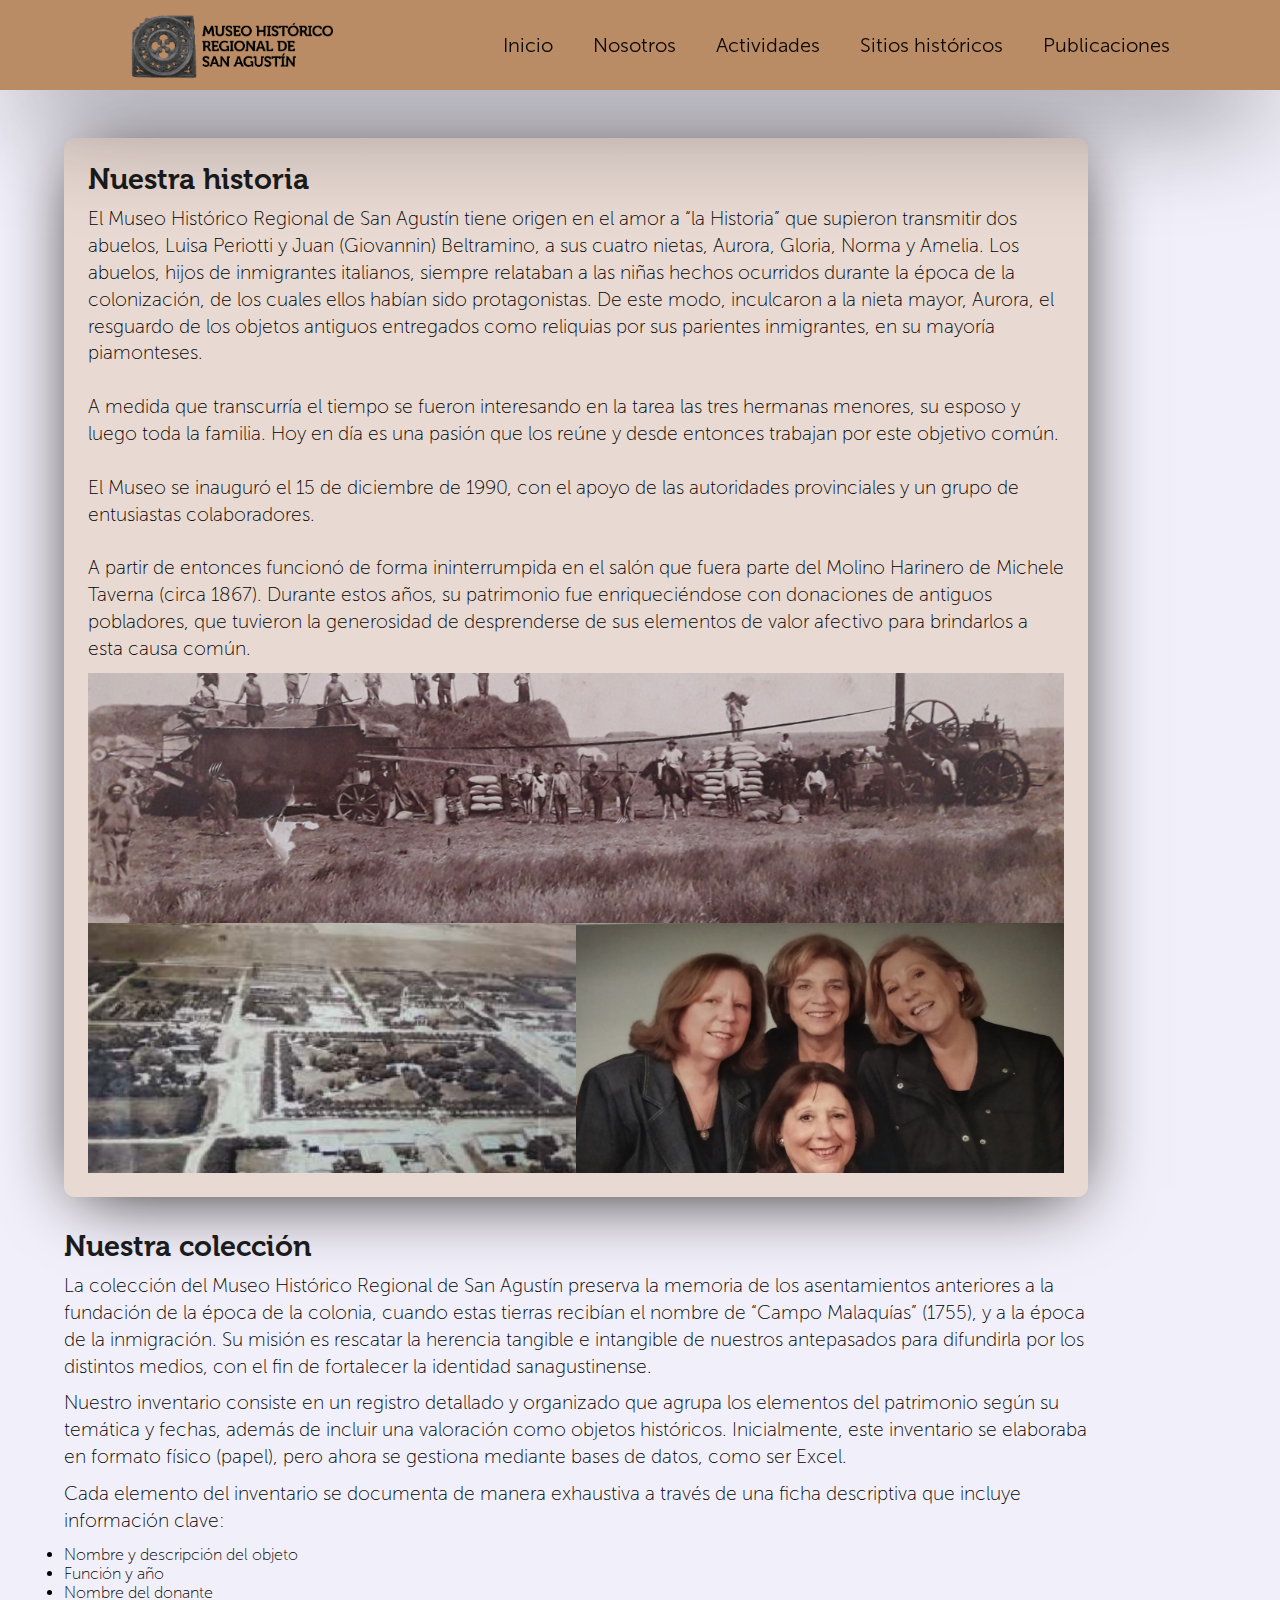
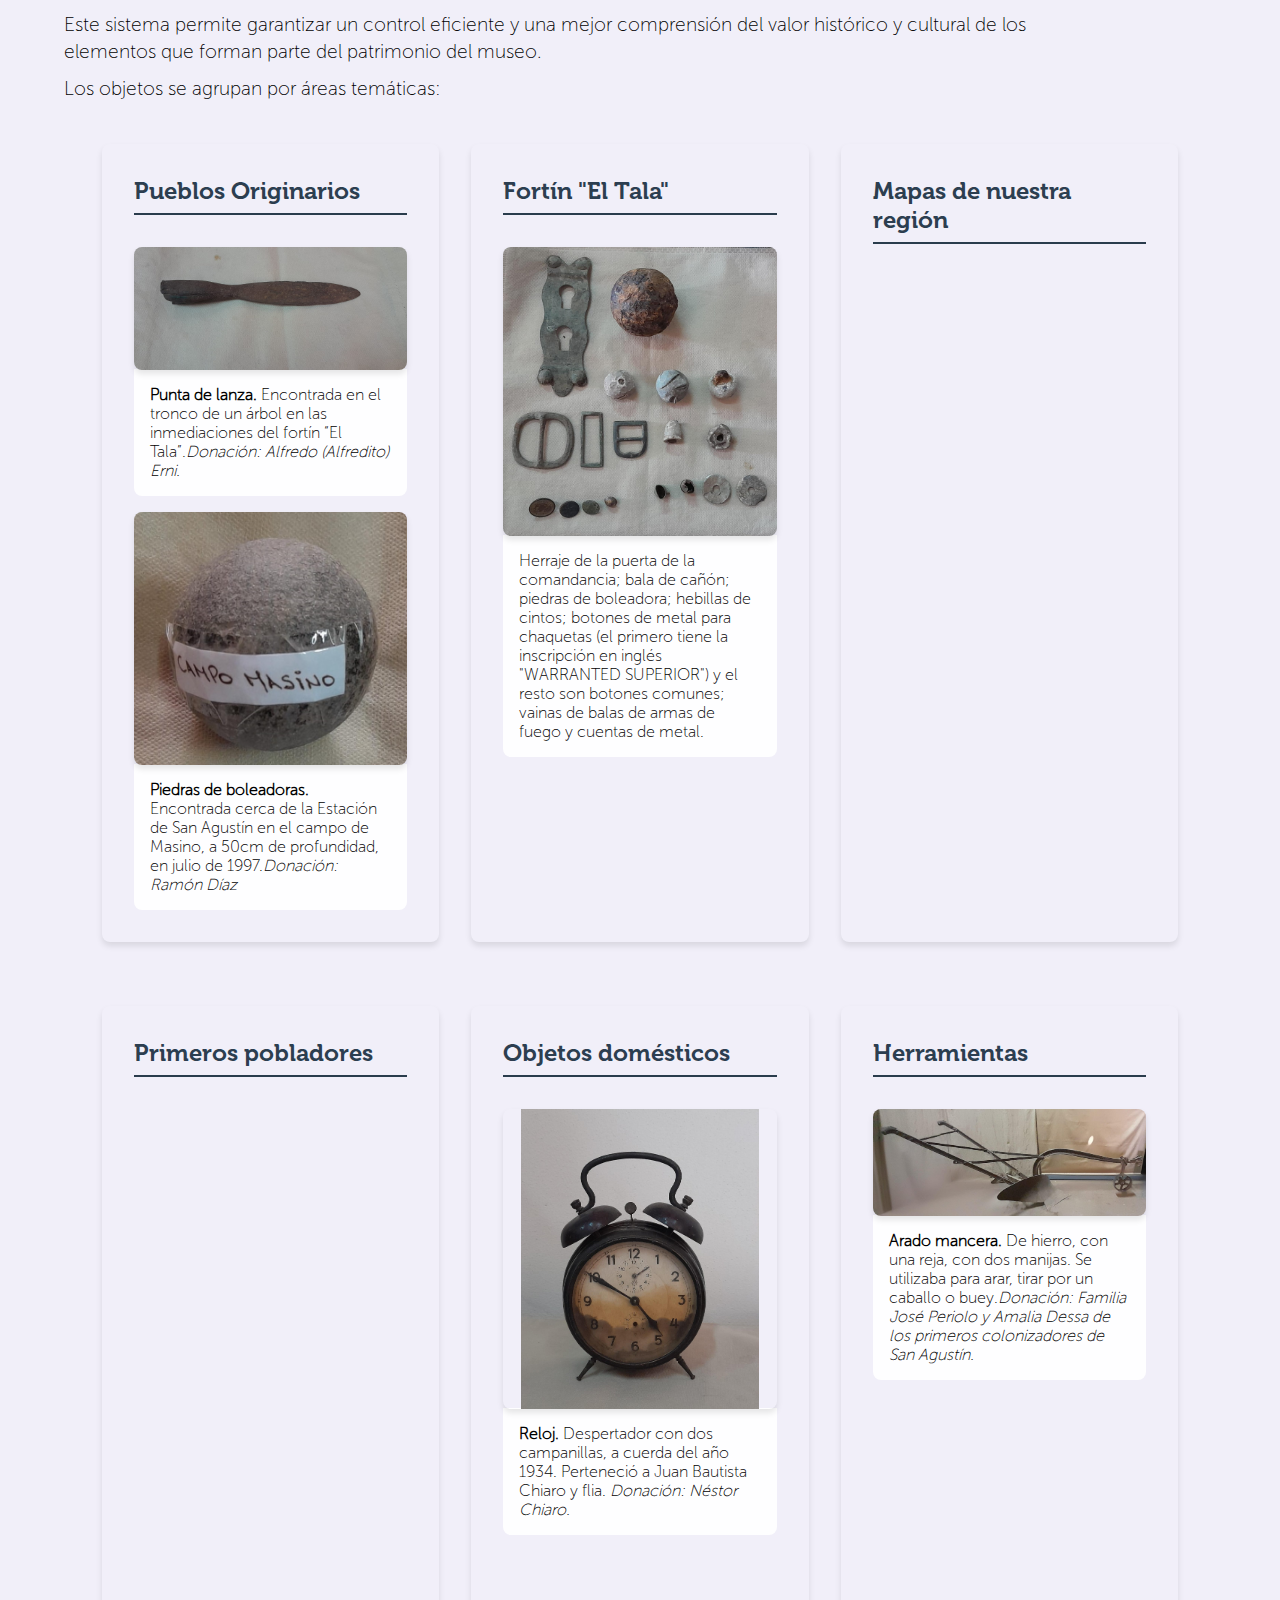
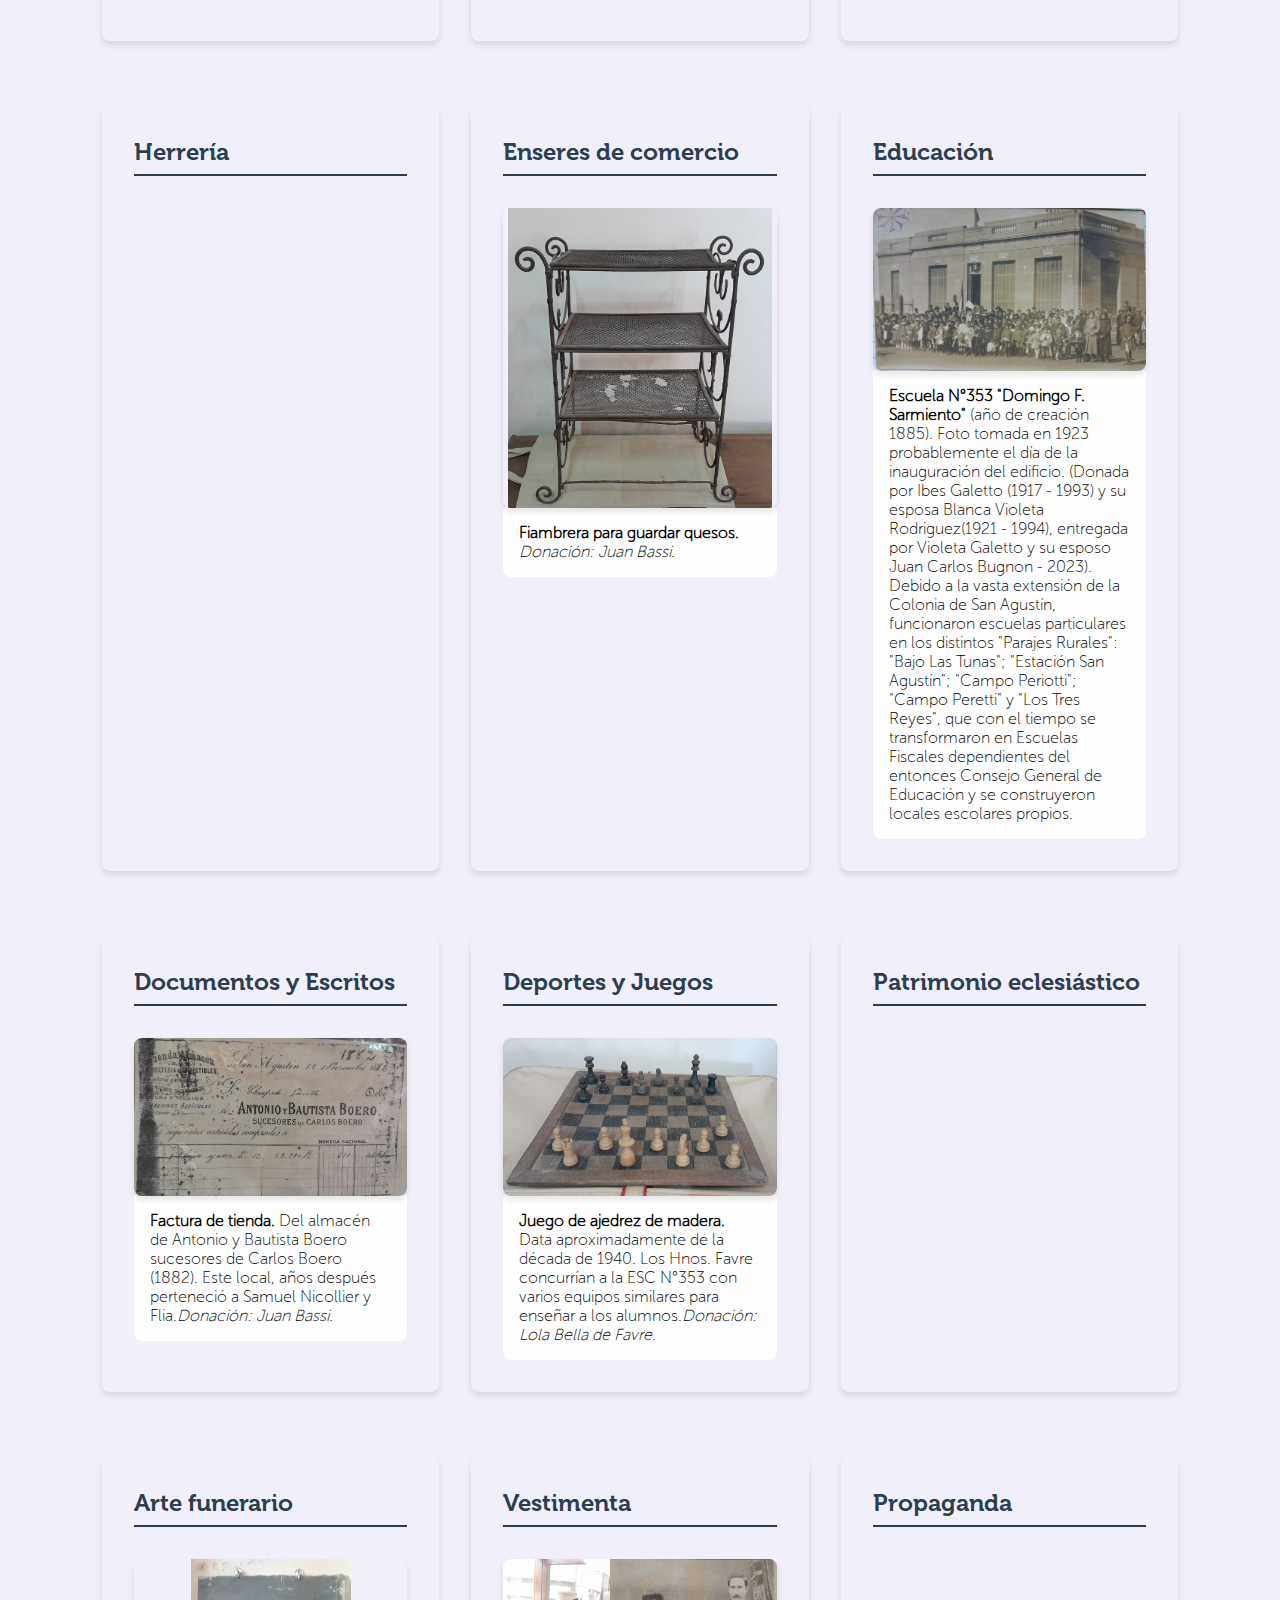
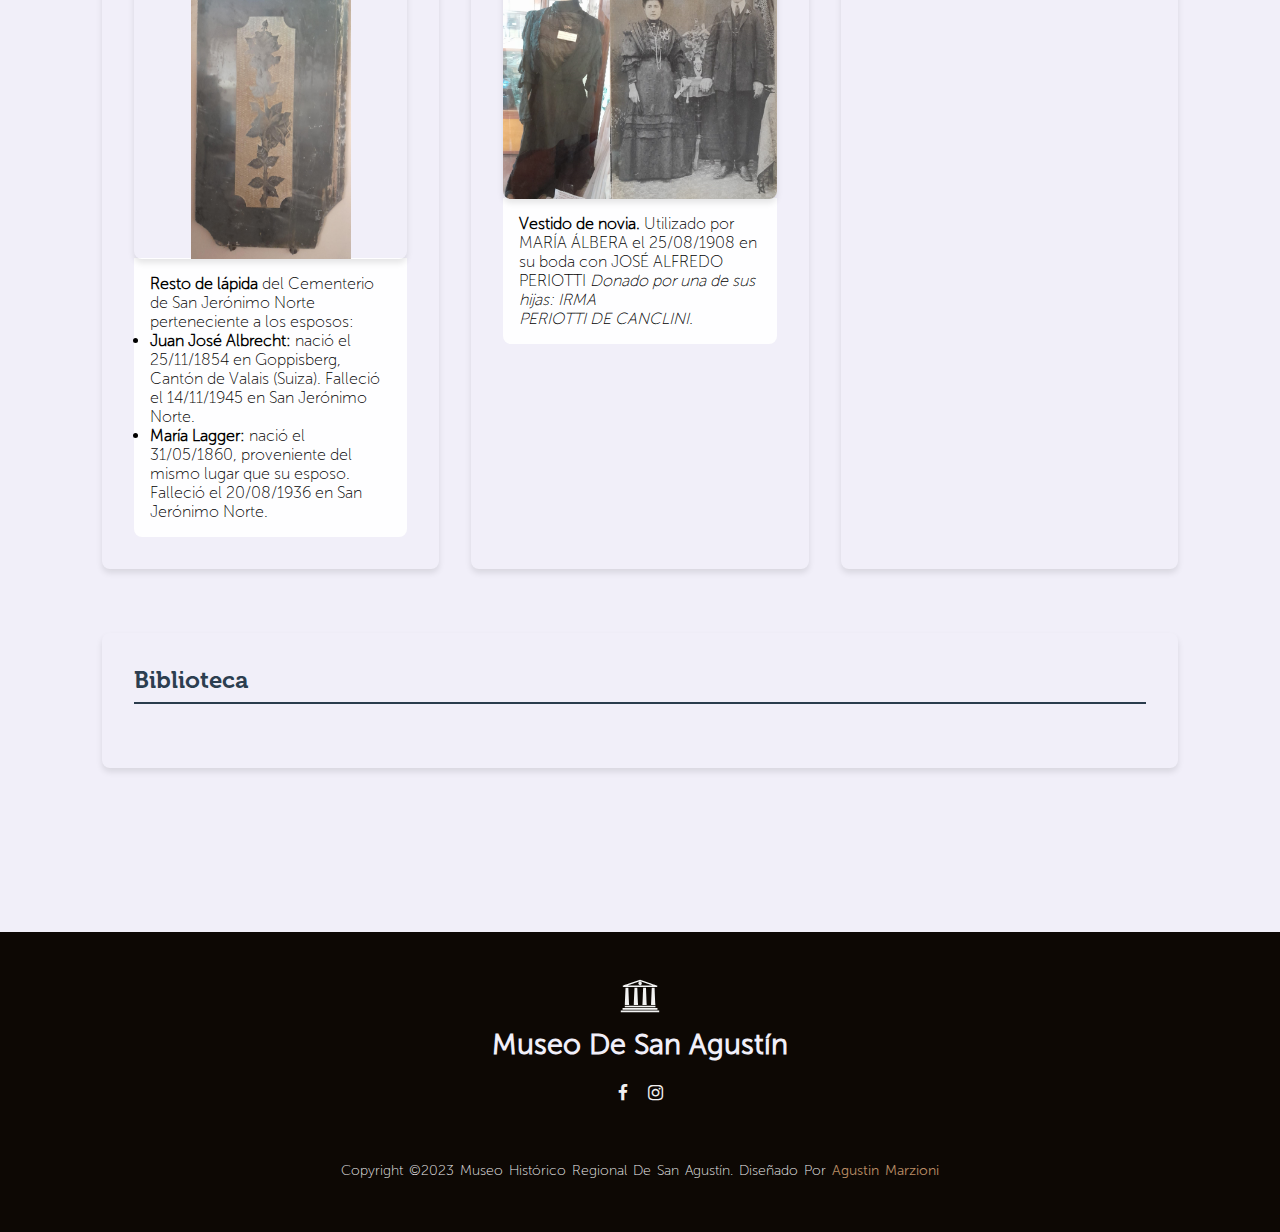
<file: About/index.html>
<!DOCTYPE html>
<html>

<head>
	<title>Nosotros</title>
	<link rel="stylesheet" type="text/css" href="../general.css">
	<link rel="stylesheet" type="text/css" href="estilo.css">
	<link rel="stylesheet" href="https://stackpath.bootstrapcdn.com/font-awesome/4.7.0/css/font-awesome.min.css">
</head>

<body>
	<header>
		<a class="logo"><img class="logo-img" src="../images/LOGO (1).png" alt="LOGO"></a>

		<input id="menu-bar" type="checkbox">
		<label for="menu-bar">Menu</label>

		<nav class="navbar">
			<ul class="menu">
				<li><a href="../index.html">Inicio</a></li>
				<li><a href="index.html">Nosotros</a></li>
				<li><a href="../Actividades/index.html">Actividades</a></li>
				<li><a href="../SitiosHistoricos/index.html">Sitios históricos</a></li>
				<li><a href="../Proyectos/index.html">Publicaciones</a></li>
			</ul>
		</nav>
	</header>

	<section id="about">
		<div class="about-container__historia about-container">

			<h2>Nuestra historia </h2>
			<p>El Museo Histórico Regional de San Agustín tiene origen en el amor a “la Historia” que supieron
				transmitir dos abuelos, Luisa Periotti y Juan (Giovannin) Beltramino, a sus cuatro nietas, Aurora,
				Gloria, Norma y Amelia. Los abuelos, hijos de inmigrantes italianos, siempre relataban a las niñas
				hechos ocurridos durante la época de la colonización, de los cuales ellos habían sido protagonistas. De
				este modo, inculcaron a la nieta mayor, Aurora, el resguardo de los objetos antiguos entregados como
				reliquias por sus parientes inmigrantes, en su mayoría piamonteses.
				<br /><br />
				A medida que transcurría el tiempo se fueron interesando en la tarea las tres hermanas menores, su
				esposo y luego toda la familia. Hoy en día es una pasión que los reúne y desde entonces trabajan por
				este objetivo común.
				<br /> <br />
				El Museo se inauguró el 15 de diciembre de 1990, con el apoyo de las autoridades provinciales y un grupo
				de entusiastas colaboradores.
				<br /><br />
				A partir de entonces funcionó de forma ininterrumpida en el salón que fuera parte del Molino Harinero de
				Michele Taverna (circa 1867). Durante estos años, su patrimonio fue enriqueciéndose con donaciones de
				antiguos pobladores, que tuvieron la generosidad de desprenderse de sus elementos de valor afectivo para
				brindarlos a esta causa común.
			</p>

			<div class="grid-container grid-container1">
				<img src="../images/historia2.jpeg" alt="">
				<img src="../images/historia1.jpeg" alt="">
				<img src="../images/historia3.jpeg" alt="">

			</div>
		</div>



		<div class="about-container__colección about-container">

			<h2>Nuestra colección</h2>
			<p>
				La colección del Museo Histórico Regional de San Agustín preserva la memoria de los asentamientos
				anteriores a la fundación de la época de la colonia, cuando
				estas tierras recibían el nombre de “Campo Malaquías” (1755), y a la época de la inmigración. Su misión
				es rescatar la herencia tangible e intangible de nuestros antepasados para difundirla por los distintos
				medios, con el fin de fortalecer la identidad sanagustinense.
			</p>

			<p>
				Nuestro inventario consiste en un registro detallado y organizado
				que agrupa los elementos del patrimonio según su temática y fechas, además de incluir una valoración
				como objetos históricos. Inicialmente, este inventario se elaboraba en formato físico (papel), pero
				ahora se gestiona mediante bases de datos, como ser Excel.
			</p>
			<p>
				Cada elemento del inventario se documenta de manera exhaustiva a través de una ficha descriptiva que
				incluye información clave:
			</p>
			<ul>
				<li>Nombre y descripción del objeto</li>
				<li>Función y año</li>
				<li>Nombre del donante</li>
			</ul>
			<p>
				Este sistema permite garantizar un control eficiente y una mejor comprensión del valor histórico y
				cultural de los elementos que forman parte del patrimonio del museo.
			</p>
			<p>
				Los objetos se agrupan por áreas temáticas:
			</p>


		</div>

		<div class="themes-grid">
			<!-- Cada área temática como sección independiente -->
			<div class="theme-section">
				<h3>Pueblos Originarios</h3>
				<div class="grid-container2">
					<figure>
						<img src="../images/Inventario/originarios1.jpeg" alt="Fortín El Tala">
						<figcaption><strong>Punta de lanza.</strong> Encontrada en el tronco de un árbol en las
							inmediaciones del fortín “El Tala”.<em>Donación: Alfredo (Alfredito) Erni.</em></figcaption>

					</figure>
					<figure>
						<img src="../images/Inventario/originarios2.jpeg" alt="Fortín El Tala">
						<figcaption><strong>Piedras de boleadoras.</strong> Encontrada cerca de la Estación de San
							Agustín en el campo de Masino, a 50cm de profundidad, en julio de 1997.<em>Donación: Ramón
								Díaz</em></figcaption>

					</figure>
				</div>
			</div>

			<div class="theme-section">
				<h3>Fortín "El Tala"</h3>
				<div class="grid-container2">
					<figure>
						<img src="../images/Inventario/tala1.jpeg" alt="Fortín El Tala">
						<figcaption>Herraje de la puerta de la comandancia; bala de cañón; piedras de boleadora;
							hebillas
							de cintos; botones de metal para chaquetas (el primero tiene la inscripción en inglés
							"WARRANTED SUPERIOR") y el resto son botones comunes; vainas de balas de armas de fuego y
							cuentas de metal.</figcaption>

					</figure>
				</div>
			</div>

			<div class="theme-section">
				<h3>Mapas de nuestra región</h3>
				<div class="grid-container2">
					<!-- Imágenes y epígrafes -->
				</div>
			</div>


			<div class="theme-section">
				<h3>Primeros pobladores</h3>
				<div class="grid-container2">

				</div>
			</div>

			<!-- Repetir misma estructura para cada área temática -->
			<div class="theme-section">
				<h3>Objetos domésticos</h3>
				<div class="grid-container grid-container2">
					<figure>
						<img src="../images/Inventario/domesticos1.jpeg" alt="Fortín El Tala">
						<figcaption><strong>Reloj.</strong> Despertador con dos campanillas, a cuerda del año 1934.
							Perteneció a Juan Bautista Chiaro y flia. <em>Donación: Néstor Chiaro.</em></figcaption>

					</figure>
				</div>
			</div>
			<div class="theme-section">
				<h3>Herramientas</h3>
				<div class="grid-container2">
					<figure>
						<img src="../images/Inventario/herramientas1.jpg" alt="Fortín El Tala">
						<figcaption><strong>Arado mancera.</strong> De hierro, con una reja, con dos manijas. Se
							utilizaba
							para arar, tirar por un caballo o buey.<em>Donación: Familia José Periolo y Amalia Dessa de
								los primeros colonizadores de San Agustín.</em></figcaption>

					</figure>
				</div>
			</div>
			<div class="theme-section">
				<h3>Herrería</h3>
				<div class="grid-container2">
					<!-- Imágenes y epígrafes -->
				</div>
			</div>
			<div class="theme-section">
				<h3>Enseres de comercio</h3>
				<div class="grid-container2">
					<figure>
						<img src="../images/Inventario/comercio1.jpeg" alt="Fortín El Tala">
						<figcaption><strong>Fiambrera para guardar quesos.</strong> <em>Donación: Juan Bassi.</em>
						</figcaption>

					</figure>
				</div>
			</div>



			<div class="theme-section">
				<h3>Educación</h3>
				<div class="grid-container2">
					<figure>
						<img src="../images/Inventario/educacion1.jpeg" alt="Fortín El Tala">
						<figcaption><strong>Escuela N°353 "Domingo F. Sarmiento"</strong> (año de creación 1885). Foto
							tomada en 1923 probablemente el día de la inauguración del edificio. (Donada por Ibes
							Galetto (1917 - 1993) y su esposa Blanca Violeta Rodriguez(1921 - 1994), entregada por
							Violeta Galetto y su esposo Juan Carlos Bugnon - 2023).
							Debido a la vasta extensión de la Colonia de San Agustín, funcionaron escuelas particulares
							en los distintos "Parajes Rurales": "Bajo Las Tunas"; "Estación San Agustín"; "Campo
							Periotti"; "Campo Peretti" y "Los Tres Reyes", que con el tiempo se transformaron en
							Escuelas Fiscales dependientes del entonces Consejo General de Educación y se construyeron
							locales escolares propios.</figcaption>

					</figure>
				</div>
			</div>



			<div class="theme-section">
				<h3>Documentos y Escritos</h3>
				<div class="grid-container2">
					<figure>
						<img src="../images/Inventario/archivo1.jpeg" alt="Fortín El Tala">
						<figcaption><strong>Factura de tienda.</strong> Del almacén de Antonio y Bautista Boero
							sucesores de Carlos Boero (1882). Este local, años después perteneció a Samuel Nicollier y
							Flia.<em>Donación: Juan Bassi.</em></figcaption>

					</figure>
				</div>
			</div>

			<div class="theme-section">
				<h3>Deportes y Juegos</h3>
				<div class="grid-container2">
					<figure>
						<img src="../images/Inventario/juegos1.jpg" alt="Fortín El Tala">
						<figcaption><strong>Juego de ajedrez de madera.</strong> Data aproximadamente de la década de
							1940. Los Hnos. Favre concurrían a la ESC N°353 con varios equipos similares para enseñar a
							los alumnos.<em>Donación: Lola Bella de Favre.</em></figcaption>
					</figure>
				</div>
			</div>

			<div class="theme-section">
				<h3>Patrimonio eclesiástico</h3>
				<div class="grid-container2">
					<!-- Imágenes y epígrafes -->
				</div>
			</div>
			<div class="theme-section">
				<h3>Arte funerario</h3>
				<div class="grid-container2">
					<figure>
						<img src="../images/Inventario/funebre1.jpeg" alt="Fortín El Tala">
						<figcaption><strong>Resto de lápida</strong> del Cementerio de San Jerónimo Norte perteneciente
							a los esposos:
							<ul>
								<li><strong>Juan José Albrecht:</strong> nació el 25/11/1854 en Goppisberg, Cantón de
									Valais
									(Suiza). Falleció el 14/11/1945 en San Jerónimo Norte.</li>
								<li><strong>María Lagger:</strong> nació el 31/05/1860, proveniente del mismo lugar que
									su
									esposo. Falleció el 20/08/1936 en San Jerónimo Norte.</li>
							</ul>
						</figcaption>


					</figure>
				</div>
			</div>
			<div class="theme-section">
				<h3>Vestimenta</h3>
				<div class="grid-container2">
					<figure>
						<img src="../images/Inventario/vestimenta1.jpg" alt="Arte indígena">
						<figcaption><strong>Vestido de novia.</strong> Utilizado por MARÍA ÁLBERA el 25/08/1908 en su
							boda con JOSÉ ALFREDO PERIOTTI <em>Donado por una de sus hijas: IRMA
								PERIOTTI DE CANCLINI.</em></figcaption>
					</figure>
					<!-- Agregar más figures según necesidad -->
				</div>
			</div>


			<div class="theme-section">
				<h3>Propaganda</h3>
				<div class="grid-container2">
					<!-- Imágenes y epígrafes -->
				</div>
			</div>

			<div class="theme-section">
				<h3>Biblioteca</h3>
				<div class="grid-container2">
					<!-- Imágenes y epígrafes -->
				</div>
			</div>
		</div>

	</section>

	<footer>
		<div class="footer-content">
			<svg version="1.1" viewBox="0 0 20 20" xmlns="http://www.w3.org/2000/svg" class="icon">
				<path
					d="m2 16.442v-0.36246h16v0.72492h-16zm0.72492-1.0615v-0.33657h14.55v0.67314h-14.55zm0.93204-0.98382v-0.28479h12.79v0.56958h-12.79zm0.03759-0.97087c0.023994-0.46743 0.27309-6.6401 0.27309-6.767 0-0.10162 0.028603-0.10674 0.59547-0.10674 0.5072 0 0.59547 0.012039 0.59547 0.081491 0 0.21054 0.25875 6.2154 0.28598 6.637l0.03095 0.47896h-1.7976zm3.729-0.02589c0.033795-0.73944 0.2722-6.6469 0.2722-6.7447 0-0.097033 0.035315-0.10315 0.59547-0.10315 0.53682 0 0.59547 0.00912 0.59547 0.092338 0 0.22021 0.25759 6.1929 0.28577 6.6261l0.03116 0.47896h-1.796zm3.608-0.12945c0.01736-0.26343 0.07789-1.6906 0.1345-3.1715 0.05661-1.4809 0.11656-2.8848 0.13324-3.1197l0.03032-0.42718h1.1816v0.26936c0 0.20709 0.17873 4.5739 0.27137 6.6304l0.01341 0.29783-1.7961-1.81e-4 0.03158-0.47896zm3.5855 0.12945c0.02039-0.3424 0.27603-6.61 0.27603-6.7677 0-0.0677 0.0925-0.080153 0.59547-0.080153 0.58059 0 0.59547 0.00292 0.59547 0.11493 0 0.20847 0.2535 6.1143 0.28345 6.6035l0.02932 0.47896h-1.8006zm-11.756-7.249c-0.014666-0.049933-0.041457-0.17442-0.059528-0.27663l-0.032847-0.18584 0.53494-0.18892c0.29422-0.1039 1.9267-0.66487 3.6277-1.2466l3.0927-1.0577 3.6128 1.2453c1.987 0.6849 3.6175 1.2487 3.6232 1.253 0.0057 0.00426-0.01909 0.12343-0.05516 0.26484l-0.06559 0.25711-7.1258 0.013134c-6.7537 0.01244-7.1271 0.00839-7.1524-0.077672zm12.263-0.52342c-0.027058-0.024346-1.1855-0.44313-2.5743-0.93063l-2.5251-0.88636-2.5234 0.88368c-1.3879 0.48602-2.5456 0.9048-2.5726 0.93063-0.029442 0.028104 2.0173 0.046954 5.0977 0.046954 2.8531 0 5.125-0.019725 5.0977-0.044266zm-5.4965-0.26431c-0.44928-0.27394-0.43054-1.0293 0.03146-1.2682 0.51002-0.26374 1.0921 0.079995 1.0917 0.64474-3.63e-4 0.57192-0.63234 0.92273-1.1232 0.62346z"
					stroke-width=".090871" />
			</svg>
			<h3> Museo de San Agustín </h3>

			<ul class="redes">
				<li><a href="#"><i class="fa fa-facebook"></i></a></li>
				<li><a href="#"> <i class="fa fa-instagram"></i> </a></li>
			</ul>
		</div>
		<div class="footer-bottom">
			<p>copyright &copy;2023 Museo Histórico Regional de San Agustín. diseñado por <span>Agustin Marzioni</span>
			</p>
		</div>
	</footer>
</body>

</html>
</file>
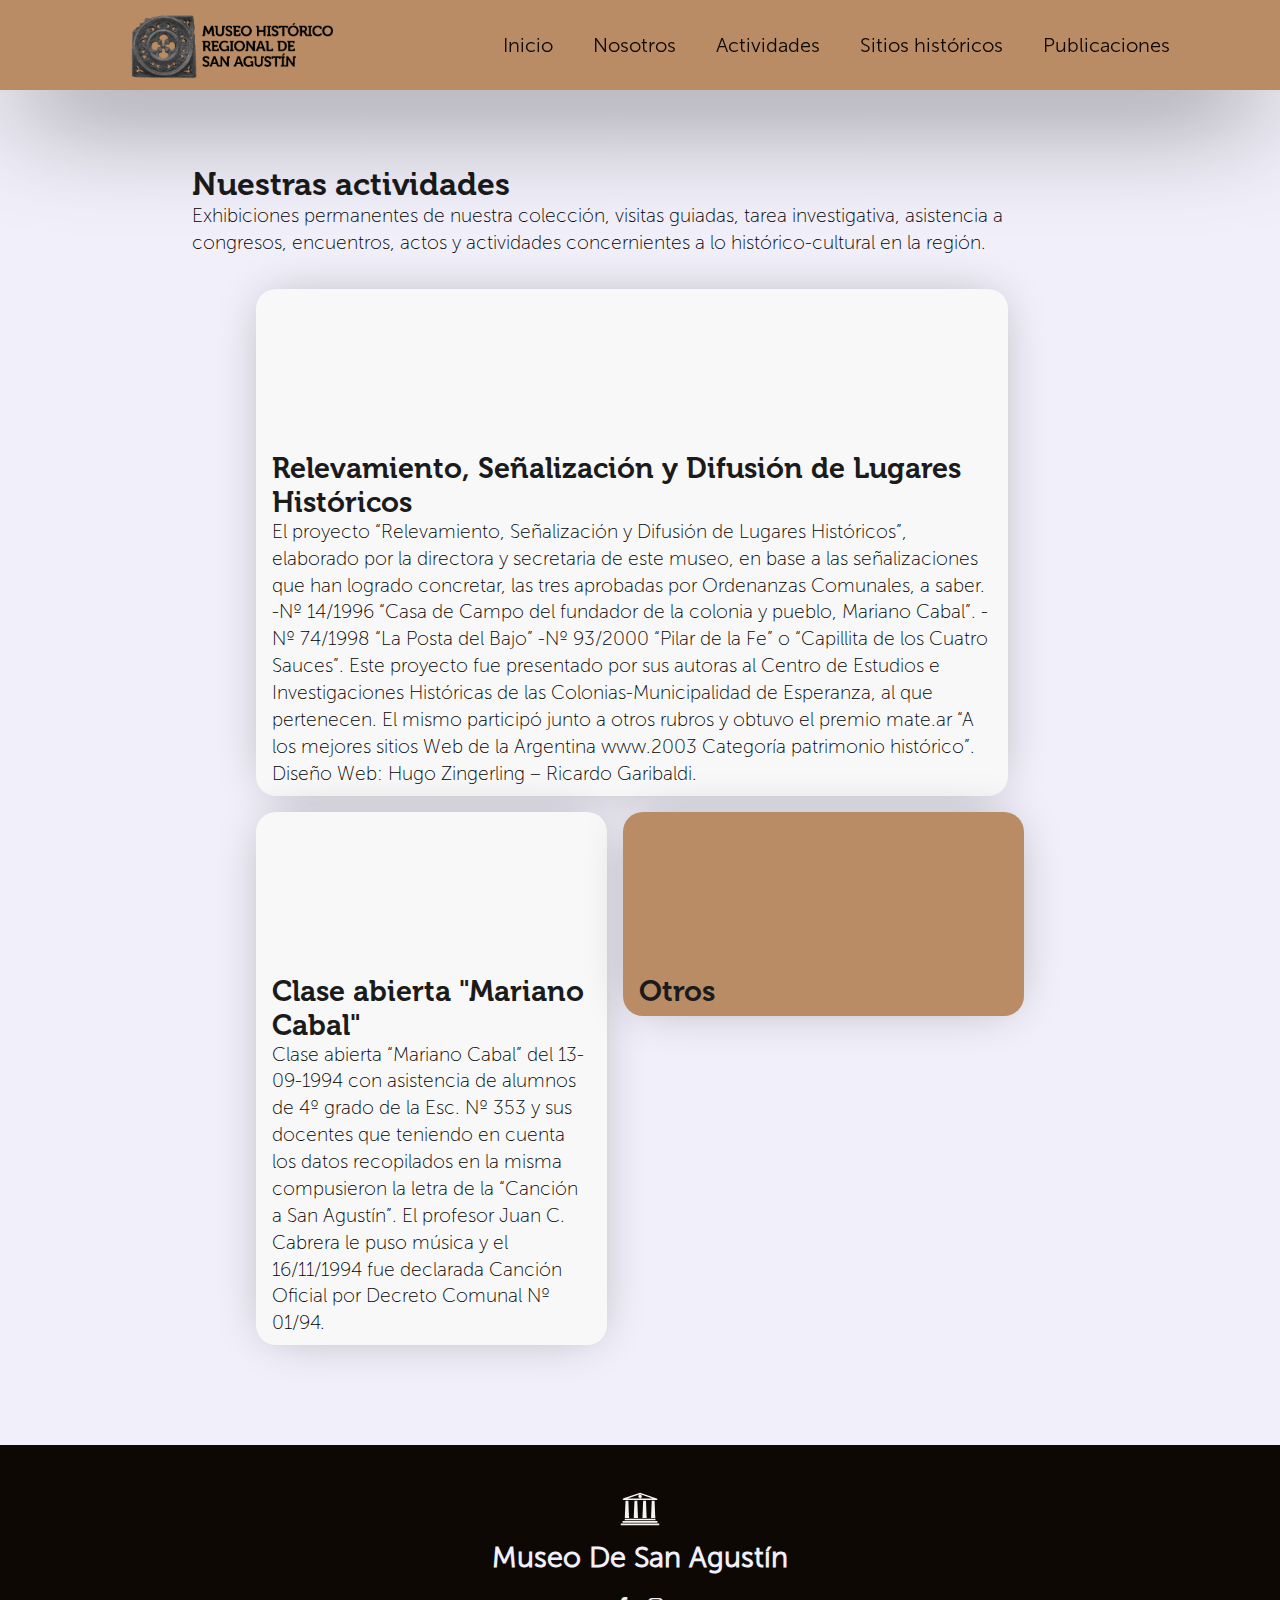
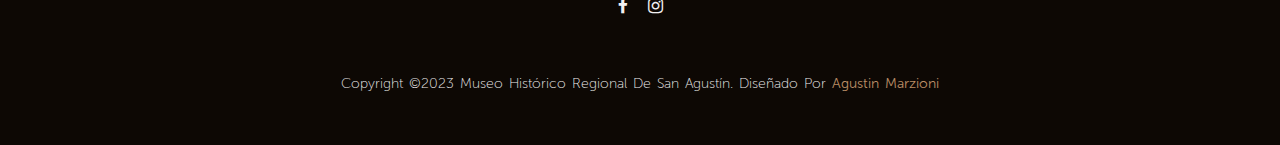
<file: Actividades/index.html>
<!DOCTYPE html>
<html>

<head>
	<title>Actividades</title>
	<link rel="stylesheet" type="text/css" href="../general.css">
	<link rel="stylesheet" type="text/css" href="estilo.css">
	<link rel="stylesheet" href="https://stackpath.bootstrapcdn.com/font-awesome/4.7.0/css/font-awesome.min.css">

</head>

<body>
	<header>
		<a class="logo"><img class="logo-img" src="../images/LOGO (1).png" alt="LOGO"></a>

		<input id="menu-bar" type="checkbox">
		<label for="menu-bar">Menu</label>

		<nav class="navbar">
			<ul class="menu">
				<li><a href="../index.html">Inicio</a></li>
				<li><a href="../About/index.html">Nosotros</a></li>
				<li><a href="index.html">Actividades</a></li>
				<li><a href="../SitiosHistoricos/index.html">Sitios históricos</a></li>

				<li><a href="../Proyectos/index.html">Publicaciones</a></li>
			</ul>
		</nav>
	</header>

	<section>
		<div class="presentación-acts">
			<h1>Nuestras actividades</h1>
			<p>Exhibiciones permanentes de nuestra colección, visitas guiadas, tarea investigativa, asistencia a
				congresos, encuentros, actos y actividades concernientes a lo histórico-cultural en la región.</p>
		</div>

		<div class="acts-container">
			<div class="act">
				<svg></svg>
				<h2>Relevamiento, Señalización y Difusión de Lugares Históricos</h2>
				<p>El proyecto “Relevamiento, Señalización y Difusión de Lugares Históricos”, elaborado por la directora
					y secretaria de este museo, en base a las señalizaciones que han logrado concretar, las tres
					aprobadas por Ordenanzas Comunales, a saber. -Nº 14/1996 “Casa de Campo del fundador de la colonia y
					pueblo, Mariano Cabal”. -Nº 74/1998 “La Posta del Bajo” -Nº 93/2000 “Pilar de la Fe” o “Capillita de
					los Cuatro Sauces”. Este proyecto fue presentado por sus autoras al Centro de Estudios e
					Investigaciones Históricas de las Colonias-Municipalidad de Esperanza, al que pertenecen. El mismo
					participó junto a otros rubros y obtuvo el premio mate.ar “A los mejores sitios Web de la Argentina
					www.2003 Categoría patrimonio histórico”. Diseño Web: Hugo Zingerling – Ricardo Garibaldi.</p>
			</div>
			<div class="act">
				<svg></svg>
				<h2>Clase abierta "Mariano Cabal"</h2>
				<p> Clase abierta “Mariano Cabal” del 13-09-1994 con asistencia de alumnos de 4º grado de la Esc. Nº 353
					y sus docentes que teniendo en cuenta los datos recopilados en la misma compusieron la letra de la
					“Canción a San Agustín”. El profesor Juan C. Cabrera le puso música y el 16/11/1994 fue declarada
					Canción Oficial por Decreto Comunal Nº 01/94.</p>
			</div>
			<div class="act">
				<svg></svg>
				<h2>Otros</h2>
			</div>
		</div>
	</section>


	<footer>
		<div class="footer-content">
			<svg version="1.1" viewBox="0 0 20 20" xmlns="http://www.w3.org/2000/svg" class="icon">
				<path
					d="m2 16.442v-0.36246h16v0.72492h-16zm0.72492-1.0615v-0.33657h14.55v0.67314h-14.55zm0.93204-0.98382v-0.28479h12.79v0.56958h-12.79zm0.03759-0.97087c0.023994-0.46743 0.27309-6.6401 0.27309-6.767 0-0.10162 0.028603-0.10674 0.59547-0.10674 0.5072 0 0.59547 0.012039 0.59547 0.081491 0 0.21054 0.25875 6.2154 0.28598 6.637l0.03095 0.47896h-1.7976zm3.729-0.02589c0.033795-0.73944 0.2722-6.6469 0.2722-6.7447 0-0.097033 0.035315-0.10315 0.59547-0.10315 0.53682 0 0.59547 0.00912 0.59547 0.092338 0 0.22021 0.25759 6.1929 0.28577 6.6261l0.03116 0.47896h-1.796zm3.608-0.12945c0.01736-0.26343 0.07789-1.6906 0.1345-3.1715 0.05661-1.4809 0.11656-2.8848 0.13324-3.1197l0.03032-0.42718h1.1816v0.26936c0 0.20709 0.17873 4.5739 0.27137 6.6304l0.01341 0.29783-1.7961-1.81e-4 0.03158-0.47896zm3.5855 0.12945c0.02039-0.3424 0.27603-6.61 0.27603-6.7677 0-0.0677 0.0925-0.080153 0.59547-0.080153 0.58059 0 0.59547 0.00292 0.59547 0.11493 0 0.20847 0.2535 6.1143 0.28345 6.6035l0.02932 0.47896h-1.8006zm-11.756-7.249c-0.014666-0.049933-0.041457-0.17442-0.059528-0.27663l-0.032847-0.18584 0.53494-0.18892c0.29422-0.1039 1.9267-0.66487 3.6277-1.2466l3.0927-1.0577 3.6128 1.2453c1.987 0.6849 3.6175 1.2487 3.6232 1.253 0.0057 0.00426-0.01909 0.12343-0.05516 0.26484l-0.06559 0.25711-7.1258 0.013134c-6.7537 0.01244-7.1271 0.00839-7.1524-0.077672zm12.263-0.52342c-0.027058-0.024346-1.1855-0.44313-2.5743-0.93063l-2.5251-0.88636-2.5234 0.88368c-1.3879 0.48602-2.5456 0.9048-2.5726 0.93063-0.029442 0.028104 2.0173 0.046954 5.0977 0.046954 2.8531 0 5.125-0.019725 5.0977-0.044266zm-5.4965-0.26431c-0.44928-0.27394-0.43054-1.0293 0.03146-1.2682 0.51002-0.26374 1.0921 0.079995 1.0917 0.64474-3.63e-4 0.57192-0.63234 0.92273-1.1232 0.62346z"
					stroke-width=".090871" />
			</svg>
			<h3> Museo de San Agustín </h3>

			<ul class="redes">
				<li><a href="#"><i class="fa fa-facebook"></i></a></li>
				<li><a href="#"> <i class="fa fa-instagram"></i> </a></li>
			</ul>
		</div>
		<div class="footer-bottom">
			<p>copyright &copy;2023 Museo Histórico Regional de San Agustín. diseñado por <span>Agustin Marzioni</span>
			</p>
		</div>
	</footer>
</body>

</html>
</file>
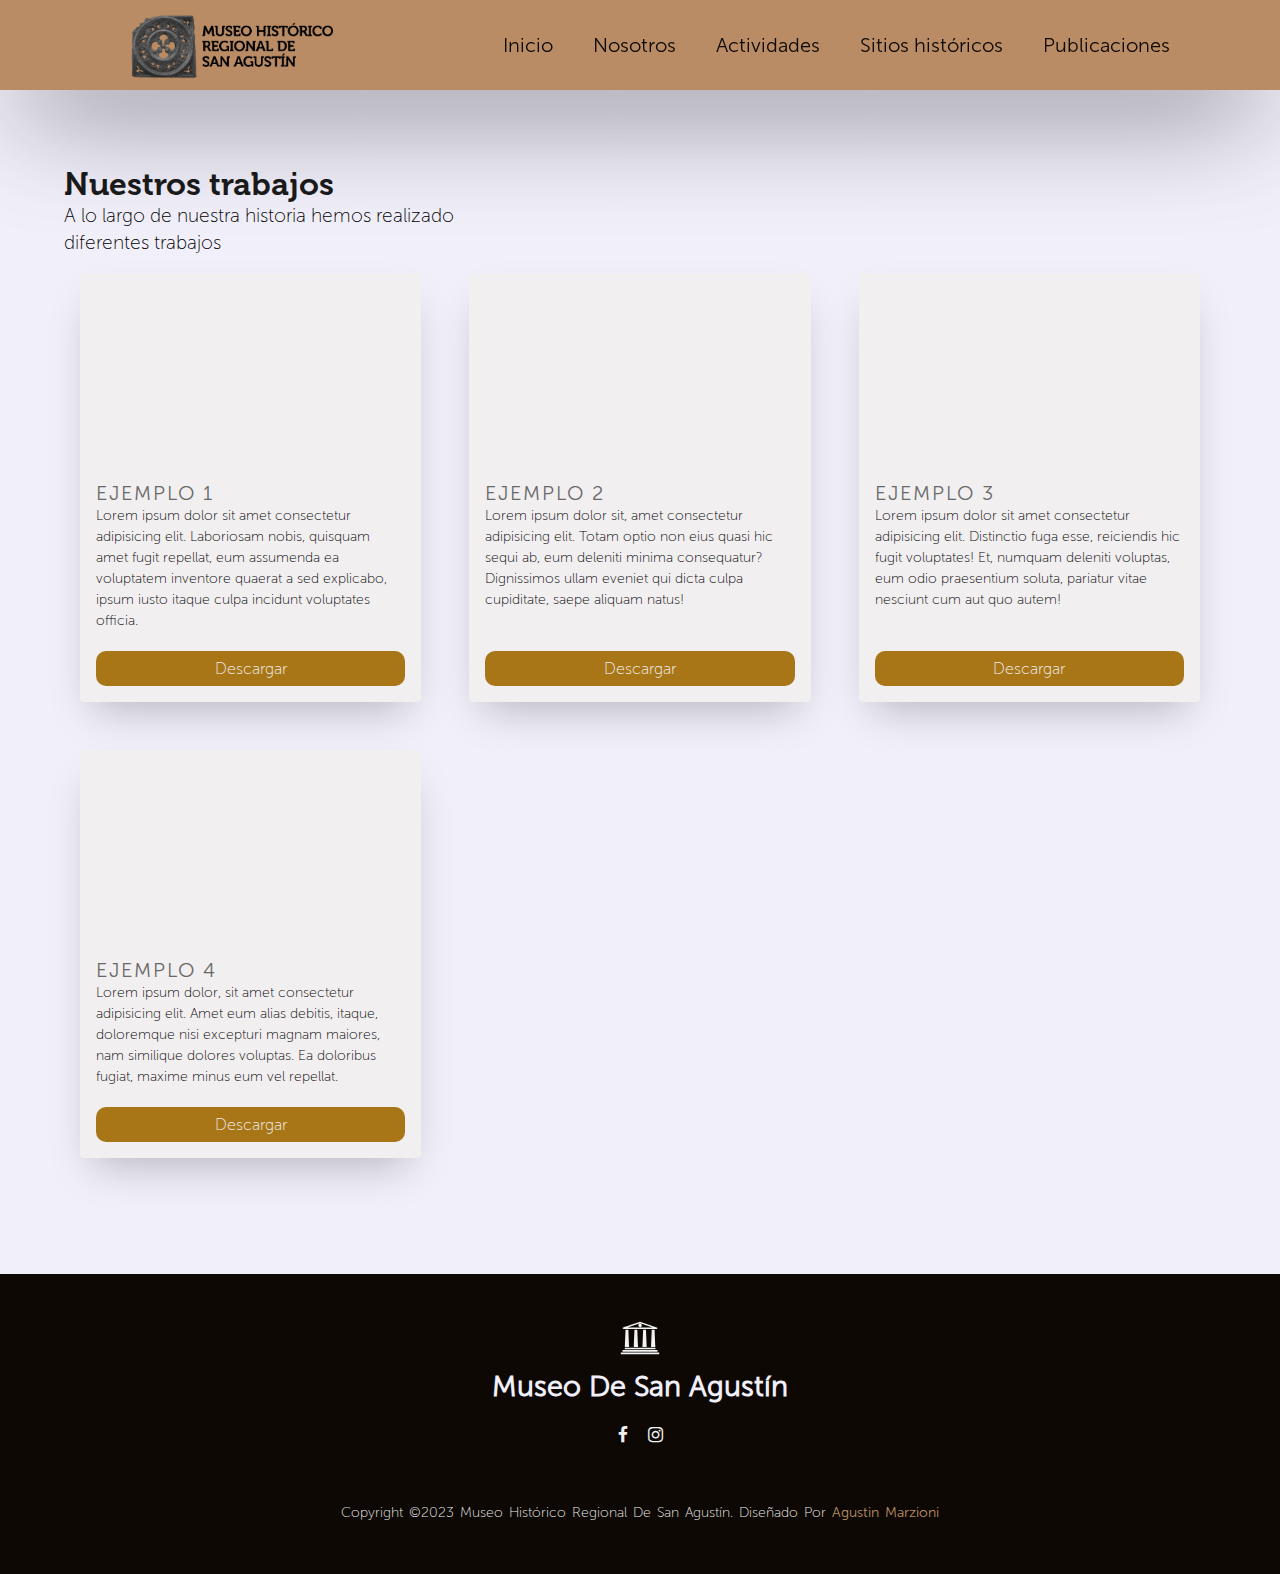
<file: Proyectos/index.html>
<!DOCTYPE html>
<html>

<head>
	<meta charset="UTF-8">
	<title>Proyectos</title>
	<link rel="stylesheet" type="text/css" href="../general.css">
	<link rel="stylesheet" type="text/css" href="estilo.css">
	<link rel="stylesheet" href="https://stackpath.bootstrapcdn.com/font-awesome/4.7.0/css/font-awesome.min.css">
</head>

<body>
	<header>
		<a class="logo"><img class="logo-img" src="../images/LOGO (1).png" alt="LOGO"></a>

		<input id="menu-bar" type="checkbox">
		<label for="menu-bar">Menu</label>

		<nav class="navbar">
			<ul class="menu">
				<li><a href="../index.html">Inicio</a></li>
				<li><a href="../About/index.html">Nosotros</a></li>
				<li><a href="../Actividades/index.html">Actividades</a></li>
				<li><a href="../SitiosHistoricos/index.html">Sitios históricos</a></li>
				<li><a href="index.html">Publicaciones</a></li>
			</ul>
		</nav>
	</header>

	<section id="proyectos">
		<div class="presentación-pr">
			<h1>Nuestros trabajos</h1>
			<p>A lo largo de nuestra historia hemos realizado diferentes trabajos</p>
		</div>

		<div class="cards-container2">
			<ul class="cards">
				<li class="cards__item">
					<div class="card">
						<div class="card__image card__image-1"></div>
						<div class="card__content">
							<div class="card__title">Ejemplo 1</div>
							<p class="card__text">Lorem ipsum dolor sit amet consectetur adipisicing elit. Laboriosam
								nobis, quisquam amet fugit repellat, eum assumenda ea voluptatem inventore quaerat a sed
								explicabo, ipsum iusto itaque culpa incidunt voluptates officia.</p>
							<a class="btn btn--block card__btn">Descargar</a>
						</div>
					</div>
				</li>
				<li class="cards__item">
					<div class="card">
						<div class="card__image card__image-2"></div>
						<div class="card__content">
							<div class="card__title">Ejemplo 2</div>
							<p class="card__text">Lorem ipsum dolor sit, amet consectetur adipisicing elit. Totam optio
								non eius quasi hic sequi ab, eum deleniti minima consequatur? Dignissimos ullam eveniet
								qui dicta culpa cupiditate, saepe aliquam natus!</p>
							<a class="btn btn--block card__btn">Descargar</a>
						</div>
					</div>
				</li>
				<li class="cards__item">
					<div class="card">
						<div class="card__image card__image-3"></div>
						<div class="card__content">
							<div class="card__title">Ejemplo 3</div>
							<p class="card__text">Lorem ipsum dolor sit amet consectetur adipisicing elit. Distinctio
								fuga esse, reiciendis hic fugit voluptates! Et, numquam deleniti voluptas, eum odio
								praesentium soluta, pariatur vitae nesciunt cum aut quo autem!</p>
							<a class="btn btn--block card__btn">Descargar</a>
						</div>
					</div>
				</li>
				<li class="cards__item">
					<div class="card">
						<div class="card__image card__image-4"></div>
						<div class="card__content">
							<div class="card__title">Ejemplo 4</div>
							<p class="card__text">Lorem ipsum dolor, sit amet consectetur adipisicing elit. Amet eum
								alias debitis, itaque, doloremque nisi excepturi magnam maiores, nam similique dolores
								voluptas. Ea doloribus fugiat, maxime minus eum vel repellat.</p>
							<a class="btn btn--block card__btn">Descargar</a>
						</div>
					</div>
				</li>
			</ul>
		</div>
	</section>

	<footer>
		<div class="footer-content">
			<svg version="1.1" viewBox="0 0 20 20" xmlns="http://www.w3.org/2000/svg" class="icon">
				<path
					d="m2 16.442v-0.36246h16v0.72492h-16zm0.72492-1.0615v-0.33657h14.55v0.67314h-14.55zm0.93204-0.98382v-0.28479h12.79v0.56958h-12.79zm0.03759-0.97087c0.023994-0.46743 0.27309-6.6401 0.27309-6.767 0-0.10162 0.028603-0.10674 0.59547-0.10674 0.5072 0 0.59547 0.012039 0.59547 0.081491 0 0.21054 0.25875 6.2154 0.28598 6.637l0.03095 0.47896h-1.7976zm3.729-0.02589c0.033795-0.73944 0.2722-6.6469 0.2722-6.7447 0-0.097033 0.035315-0.10315 0.59547-0.10315 0.53682 0 0.59547 0.00912 0.59547 0.092338 0 0.22021 0.25759 6.1929 0.28577 6.6261l0.03116 0.47896h-1.796zm3.608-0.12945c0.01736-0.26343 0.07789-1.6906 0.1345-3.1715 0.05661-1.4809 0.11656-2.8848 0.13324-3.1197l0.03032-0.42718h1.1816v0.26936c0 0.20709 0.17873 4.5739 0.27137 6.6304l0.01341 0.29783-1.7961-1.81e-4 0.03158-0.47896zm3.5855 0.12945c0.02039-0.3424 0.27603-6.61 0.27603-6.7677 0-0.0677 0.0925-0.080153 0.59547-0.080153 0.58059 0 0.59547 0.00292 0.59547 0.11493 0 0.20847 0.2535 6.1143 0.28345 6.6035l0.02932 0.47896h-1.8006zm-11.756-7.249c-0.014666-0.049933-0.041457-0.17442-0.059528-0.27663l-0.032847-0.18584 0.53494-0.18892c0.29422-0.1039 1.9267-0.66487 3.6277-1.2466l3.0927-1.0577 3.6128 1.2453c1.987 0.6849 3.6175 1.2487 3.6232 1.253 0.0057 0.00426-0.01909 0.12343-0.05516 0.26484l-0.06559 0.25711-7.1258 0.013134c-6.7537 0.01244-7.1271 0.00839-7.1524-0.077672zm12.263-0.52342c-0.027058-0.024346-1.1855-0.44313-2.5743-0.93063l-2.5251-0.88636-2.5234 0.88368c-1.3879 0.48602-2.5456 0.9048-2.5726 0.93063-0.029442 0.028104 2.0173 0.046954 5.0977 0.046954 2.8531 0 5.125-0.019725 5.0977-0.044266zm-5.4965-0.26431c-0.44928-0.27394-0.43054-1.0293 0.03146-1.2682 0.51002-0.26374 1.0921 0.079995 1.0917 0.64474-3.63e-4 0.57192-0.63234 0.92273-1.1232 0.62346z"
					stroke-width=".090871" />
			</svg>
			<h3> Museo de San Agustín </h3>

			<ul class="redes">
				<li><a href="#"><i class="fa fa-facebook"></i></a></li>
				<li><a href="#"> <i class="fa fa-instagram"></i> </a></li>
			</ul>
		</div>
		<div class="footer-bottom">
			<p>copyright &copy;2023 Museo Histórico Regional de San Agustín. diseñado por <span>Agustin Marzioni</span>
			</p>
		</div>
	</footer>
</body>

</html>
</file>
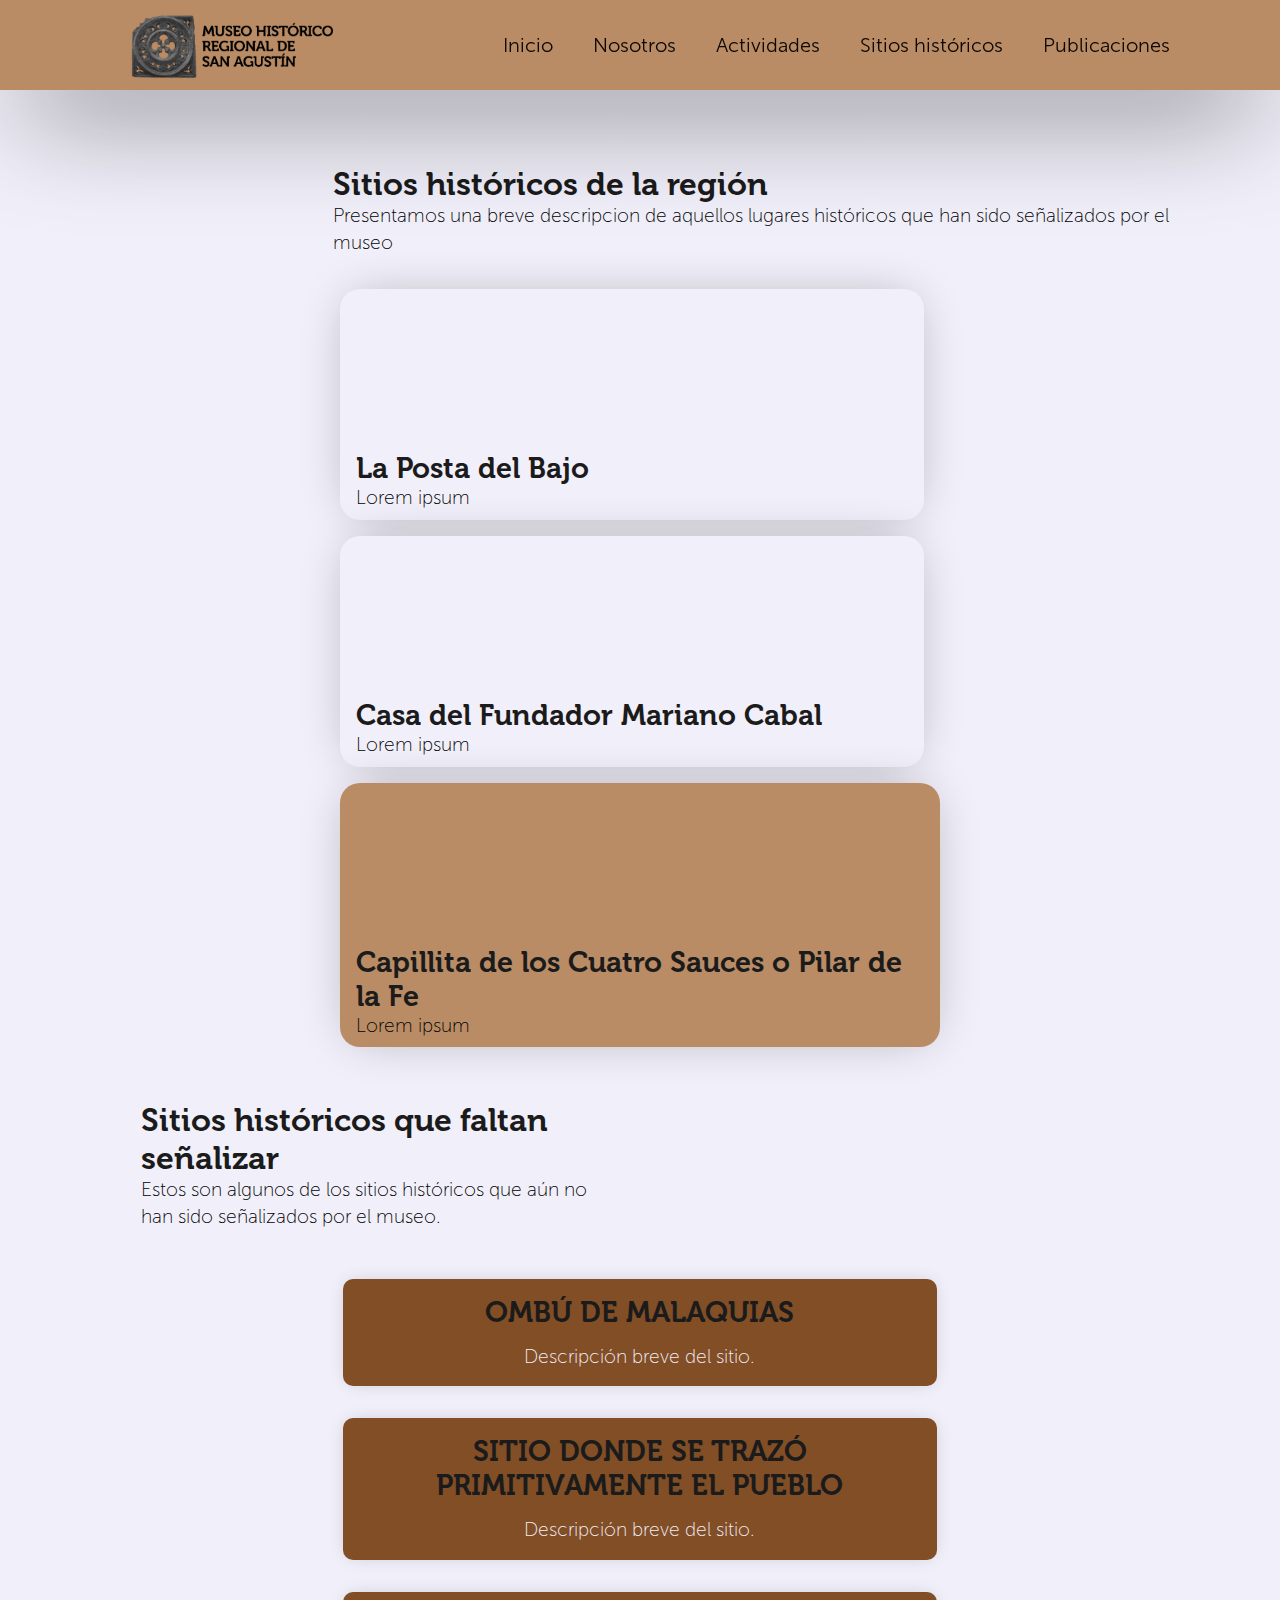
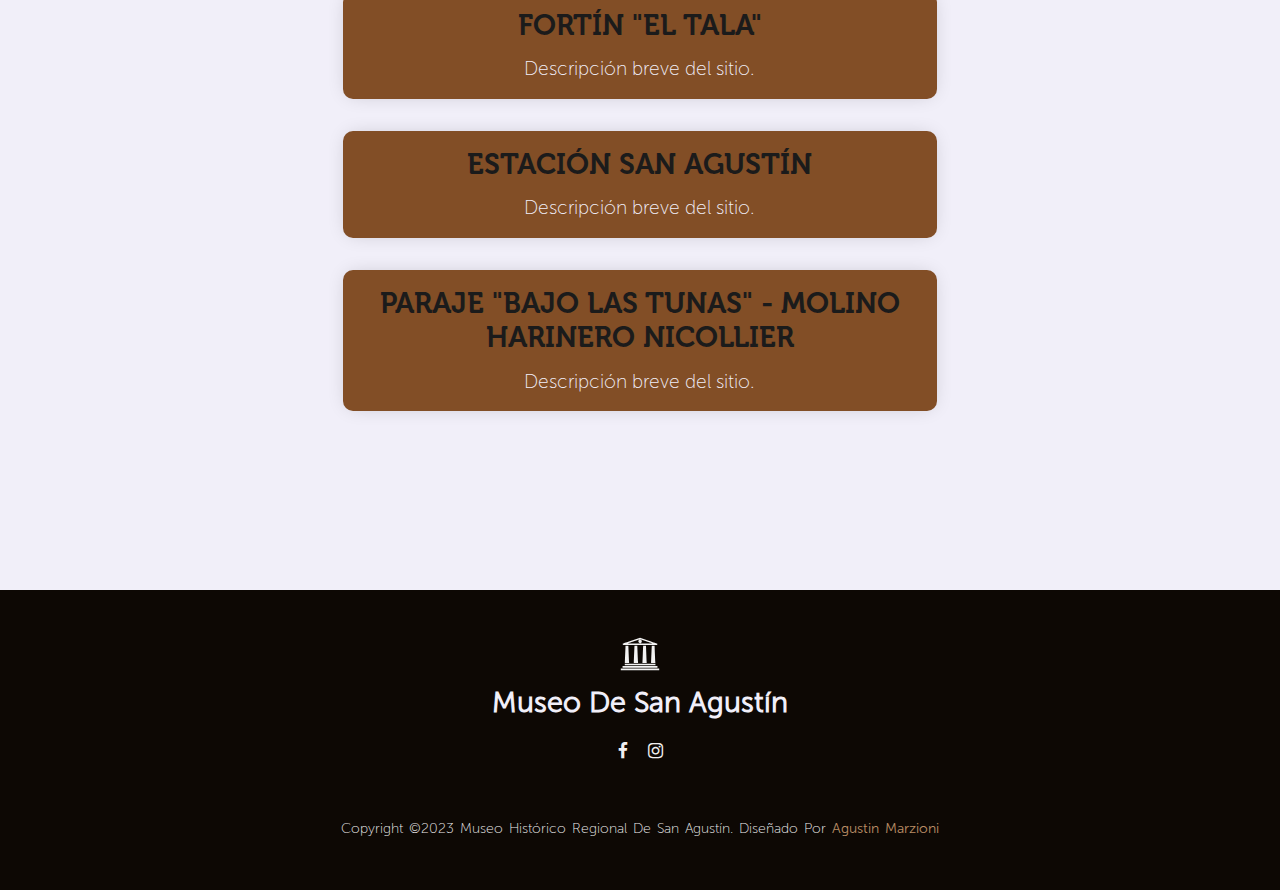
<file: SitiosHistoricos/index.html>
<!DOCTYPE html>
<html>

<head>
    <title>Nosotros</title>
    <link rel="stylesheet" type="text/css" href="estilo.css">
    <link rel="stylesheet" type="text/css" href="../general.css">
    <link rel="stylesheet" href="https://stackpath.bootstrapcdn.com/font-awesome/4.7.0/css/font-awesome.min.css">

</head>

<body>
    <header>
        <a class="logo"><img class="logo-img" src="../images/LOGO (1).png" alt="LOGO"></a>

        <input id="menu-bar" type="checkbox">
        <label for="menu-bar">Menu</label>

        <nav class="navbar">
            <ul class="menu">
                <li><a href="../index.html">Inicio</a></li>
                <li><a href="../About/index.html">Nosotros</a></li>
                <li><a href="../Actividades/index.html">Actividades</a></li>
                <li><a href="index.html">Sitios históricos</a></li>

                <li><a href="../Proyectos/index.html">Publicaciones</a></li>
            </ul>
        </nav>
    </header>

    <section id="about">
        <div class="presentación-acts">
            <h1>Sitios históricos de la región</h1>
            <p>Presentamos una breve descripcion de aquellos lugares históricos que han sido señalizados por el museo
            </p>
        </div>

        <div class="acts-container">
            <div class="act">
                <svg></svg>
                <h2>La Posta del Bajo</h2>
                <p>Lorem ipsum</p>
            </div>
            <div class="act">
                <svg></svg>
                <h2>Casa del Fundador Mariano Cabal</h2>
                <p> Lorem ipsum</p>
            </div>
            <div class="act">
                <svg></svg>
                <h2>Capillita de los Cuatro Sauces o Pilar de la Fe</h2>
                <p> Lorem ipsum</p>
            </div>
        </div>

        <div class="presentación-pending">
            <h1>Sitios históricos que faltan señalizar</h1>
            <p>Estos son algunos de los sitios históricos que aún no han sido señalizados por el museo.</p>
        </div>

        <div class="pending-container">
            <div class="pending-site">
                <h2>OMBÚ DE MALAQUIAS</h2>
                <p>Descripción breve del sitio.</p>
            </div>
            <div class="pending-site">
                <h2>SITIO DONDE SE TRAZÓ PRIMITIVAMENTE EL PUEBLO</h2>
                <p>Descripción breve del sitio.</p>
            </div>
            <div class="pending-site">
                <h2>FORTÍN "EL TALA"</h2>
                <p>Descripción breve del sitio.</p>
            </div>
            <div class="pending-site">
                <h2>ESTACIÓN SAN AGUSTÍN</h2>
                <p>Descripción breve del sitio.</p>
            </div>
            <div class="pending-site">
                <h2>PARAJE "BAJO LAS TUNAS" - MOLINO HARINERO NICOLLIER</h2>
                <p>Descripción breve del sitio.</p>
            </div>
        </div>

    </section>


    <footer>
        <div class="footer-content">
            <svg version="1.1" viewBox="0 0 20 20" xmlns="http://www.w3.org/2000/svg" class="icon">
                <path
                    d="m2 16.442v-0.36246h16v0.72492h-16zm0.72492-1.0615v-0.33657h14.55v0.67314h-14.55zm0.93204-0.98382v-0.28479h12.79v0.56958h-12.79zm0.03759-0.97087c0.023994-0.46743 0.27309-6.6401 0.27309-6.767 0-0.10162 0.028603-0.10674 0.59547-0.10674 0.5072 0 0.59547 0.012039 0.59547 0.081491 0 0.21054 0.25875 6.2154 0.28598 6.637l0.03095 0.47896h-1.7976zm3.729-0.02589c0.033795-0.73944 0.2722-6.6469 0.2722-6.7447 0-0.097033 0.035315-0.10315 0.59547-0.10315 0.53682 0 0.59547 0.00912 0.59547 0.092338 0 0.22021 0.25759 6.1929 0.28577 6.6261l0.03116 0.47896h-1.796zm3.608-0.12945c0.01736-0.26343 0.07789-1.6906 0.1345-3.1715 0.05661-1.4809 0.11656-2.8848 0.13324-3.1197l0.03032-0.42718h1.1816v0.26936c0 0.20709 0.17873 4.5739 0.27137 6.6304l0.01341 0.29783-1.7961-1.81e-4 0.03158-0.47896zm3.5855 0.12945c0.02039-0.3424 0.27603-6.61 0.27603-6.7677 0-0.0677 0.0925-0.080153 0.59547-0.080153 0.58059 0 0.59547 0.00292 0.59547 0.11493 0 0.20847 0.2535 6.1143 0.28345 6.6035l0.02932 0.47896h-1.8006zm-11.756-7.249c-0.014666-0.049933-0.041457-0.17442-0.059528-0.27663l-0.032847-0.18584 0.53494-0.18892c0.29422-0.1039 1.9267-0.66487 3.6277-1.2466l3.0927-1.0577 3.6128 1.2453c1.987 0.6849 3.6175 1.2487 3.6232 1.253 0.0057 0.00426-0.01909 0.12343-0.05516 0.26484l-0.06559 0.25711-7.1258 0.013134c-6.7537 0.01244-7.1271 0.00839-7.1524-0.077672zm12.263-0.52342c-0.027058-0.024346-1.1855-0.44313-2.5743-0.93063l-2.5251-0.88636-2.5234 0.88368c-1.3879 0.48602-2.5456 0.9048-2.5726 0.93063-0.029442 0.028104 2.0173 0.046954 5.0977 0.046954 2.8531 0 5.125-0.019725 5.0977-0.044266zm-5.4965-0.26431c-0.44928-0.27394-0.43054-1.0293 0.03146-1.2682 0.51002-0.26374 1.0921 0.079995 1.0917 0.64474-3.63e-4 0.57192-0.63234 0.92273-1.1232 0.62346z"
                    stroke-width=".090871" />
            </svg>
            <h3> Museo de San Agustín </h3>

            <ul class="redes">
                <li><a href="#"><i class="fa fa-facebook"></i></a></li>
                <li><a href="#"> <i class="fa fa-instagram"></i> </a></li>
            </ul>
        </div>
        <div class="footer-bottom">
            <p>copyright &copy;2023 Museo Histórico Regional de San Agustín. diseñado por <span>Agustin Marzioni</span>
            </p>
        </div>
    </footer>
</body>

</html>
</file>
<file: general.css>
@font-face {
	font-family: Museo-1;
	src: url(fonts/MuseoSans-100.otf);
}

@font-face {
	font-family: Museo-3;
	src: url(fonts/MuseoSans-300.otf);
}

@font-face {
	font-family: Museo-5;
	src: url(fonts/MuseoSans_500.otf);
}

@font-face {
	font-family: Museo-7;
	src: url(fonts/MuseoSans_700.otf);
}

@font-face {
	font-family: Museo300;
	src: url(fonts/Museo300-Regular.otf);
}

@font-face {
	font-family: Museo700;
	src: url(fonts/Museo700-Regular.otf);
}


* {
	margin: 0;
	padding: 0;
	-webkit-box-sizing: border-box;
	-moz-box-sizing: border-box;
	box-sizing: border-box;
	text-decoration: none;
	font-family: Museo-1;
}

body {
	background-color: #F1EFF9;
	position: relative;
	min-height: 100vh;
	padding-top: 75px;
	padding-bottom: 400px;
}

h2 {
	font-size: 1.8rem;
}

h1,
h2,
h3 {
	font-family: Museo700;
	color: #1b1b1b;

}

header {
	height: 10vh;
	position: fixed;
	top: 0;
	left: 0;
	right: 0;
	background-color: #B98C65;
	--webkit-box-shadow: 0px 34px 113px -24px rgba(0, 0, 0, 0.75);
	-moz-box-shadow: 0px 34px 113px -24px rgba(0, 0, 0, 0.75);
	box-shadow: 0px 34px 113px -24px rgba(0, 0, 0, 0.75);
	padding: 0px 7%;
	display: flex;
	align-items: center;
	justify-content: space-between;
	z-index: 999;
}

header .logo {
	margin-left: 3vw;
	margin-top: 1vh;
}

header .logo-img {
	width: 12vw;
}

@media (max-width: 1625px) {


	header .logo-img {
		width: 16vw;
	}
}

@media (max-width: 1060px) {


	header .logo-img {
		width: 20vw;
	}
}

header .navbar ul {
	list-style: none;
}

header .navbar ul li {
	position: relative;
	float: left;
}

header .navbar ul li a {
	font-size: 20px;
	padding: 20px;
	color: #0D0804;
	display: block;
	font-family: Museo-3;
	padding: 2em 1em;
}

header .navbar ul li a:hover {
	background-color: #0D0804;
	color: #F1EEE9;
	transition: all .4s ease;
}

header .navbar ul li ul {
	position: absolute;
	left: 0%;
	width: 200px;
	background-color: #F1EEE9;
	display: none;
}

header .navbar ul li ul li {
	width: 100%;
	border-top: 1px solid #0D0804;
}

header .navbar ul li:focus-within>ul,
header .navbar ul li:hover>ul {
	display: initial;
}

#menu-bar {
	display: none;
}

header label {
	font-size: 20px;
	color: black;
	cursor: pointer;
	display: none;
}

footer {
	position: absolute;
	bottom: 0;
	left: 0;
	right: 0;
	background-color: #0D0804;
	height: 300px;
	width: 100%;
	padding-top: 40px;
	color: #F1EFF0;
}

.footer-content {
	display: flex;
	align-items: center;
	justify-content: center;
	flex-direction: column;
	text-align: center;
}

.footer-content h3 {
	font-size: 1.8rem;
	color: #f1eff9;
	font-family: Museo-3;
	text-transform: capitalize;
	line-height: 3rem;
}

.footer-content p {
	max-width: 500px;
	margin: 10px auto;
	line-height: 28px;
	font-size: 14px;
}

.redes {
	list-style: none;
	display: flex;
	align-items: center;
	justify-content: center;
	margin: 1rem 0 3rem 0;
}

.redes li {
	margin: 0 10px;
}

.redes a i {
	font-size: 1.1rem;
	transition: color .4s ease;
}

.redes a {
	text-decoration: none;
	color: #F1EFF0;
}

.redes a:hover i {
	color: #B98C65;
}

.footer-bottom {
	background-color: #0D0804;
	width: 100%;
	padding: 10px 50px;
	text-align: center;
}

.footer-bottom p {
	font-size: 14px;
	word-spacing: 2px;
	text-transform: capitalize;
}

.footer-bottom span {
	font-family: Museo-3;
	color: #B98C65;
	text-transform: capitalize;
}


@media(max-width:991px) {
	header .logo-img {
		width: 30vw;
	}

	header {
		padding: 20px;
	}

	header label {
		display: initial;
	}

	header .navbar {
		position: absolute;
		top: 100%;
		left: 0;
		right: 0;
		background-color: aliceblue;
		border-top: 1px solid black;
		display: none;
	}

	header .navbar ul li {
		width: 100%;
	}

	header .navbar ul li ul {
		position: relative;
		width: 100%;
	}

	header .navbar ul li ul li {
		background-color: aliceblue;
	}

	#menu-bar:checked~.navbar {
		display: initial;
	}
}

@media only screen and (device-width < 500px) and (device-height < 1000px) {
	header .logo-img {
		width: 50vw;
	}

	p {
		font-size: 2em;
	}

	header .navbar ul li a {
		font-size: 3em;
	}

	header label {
		font-size: 3em
	}

	.footer-bottom p {
		font-size: 1.8em;
	}

	.footer-bottom {
		padding-bottom: 1.5em;
	}

	.redes a i {
		font-size: 2.4em;
		margin-top: 0.4em;
	}

	.footer-content h3 {
		font-size: 3em
	}

	.footer-content p {
		font-size: 1.7em;
		margin-top: 1em;
	}
}

p {
	line-height: 1.4em;
	font-size: 1.2em;
}

.icon {
	height: 3em;
	color: #f3f3f3;
	fill: #f3f3f3;
}
</file>
<file: About/estilo.css>
#about {
  display: flex;
  margin: 5vh 0 0 0;
  flex-wrap: wrap;
  flex-direction: column;
}

.about-container {
  margin: auto;
  margin-top: 0;
  min-width: 200px;
  width: 1000px;
  max-width: 70vw;
}

.about-container:nth-child(2) {
  margin-top: 2em;
}

.about-container p {
  margin: 10px 0;
}

.about-container__historia {
  padding: 1.5em;
  background-color: #E8D9D2;
  border-radius: 10px;
  -webkit-box-shadow: 0px 9px 69px -16px rgba(13, 8, 4, 1);
  -moz-box-shadow: 0px 9px 69px -16px rgba(13, 8, 4, 1);
  box-shadow: 0px 9px 69px -16px rgba(13, 8, 4, 1);
}



.grid-container {
  display: grid;
  width: 100%;
  grid-gap: 0;
  grid-template-columns: repeat(2, minmax(40px, 1fr));
  grid-template-rows: repeat(4, minmax(60px, 1fr));
  grid-auto-rows: 50px;
  height: 500px;
}

.grid-container img {
  object-fit: cover;
  width: 100%;
  height: 100%;
}

.themes-grid {
  display: flex;
  flex-wrap: wrap;
  gap: 2rem;
  padding: 2rem 0;
  margin: 0 3vw 0 3vw;
}

.theme-section {
  flex: 1 1 300px;
  /* Ajusta el tamaño mínimo de cada sección */
  padding: 2rem;
  background-color: #f1eff9;
  border-radius: 8px;
  box-shadow: 0 4px 6px rgba(0, 0, 0, 0.1);
  margin-bottom: 2rem;
  /* Asegúrate de que haya espacio entre las secciones */
}

.theme-section h3 {
  font-size: 1.5rem;
  font-weight: 900;
  color: #2c3e50;
  margin-bottom: 1.5rem;
  border-bottom: 2px solid #2a3c4d;
  padding-bottom: 0.5rem;
}

.grid-container2 {
  display: flex;
  gap: 1rem;
  margin-top: 2rem;
  flex-wrap: wrap;
}

.grid-container2 figure {
  position: relative;
  margin: 0;
  transition: transform 0.3s ease;
  flex: 1 1 300px;
  /* Ajusta el tamaño mínimo de cada figura */
}

.grid-container2 img {
  width: 100%;
  /* La imagen se ajusta al ancho del contenedor */
  max-width: 100%;
  /* Asegura que la imagen no se agrande más allá de su tamaño original */
  height: auto;

  /* Mantiene la proporción de la imagen */
  object-fit: contain;
  /* Ancho fijo */
  height: auto;
  max-height: 300px;
  object-fit: contain;
  border-radius: 8px;
  box-shadow: 0 4px 6px rgba(0, 0, 0, 0.1);
}

.grid-container2 figcaption {
  padding: 1rem;
  background: rgba(255, 255, 255, 0.9);
  margin-top: -5px;
  border-radius: 0 0 8px 8px;
}

/* Responsividad */
@media (max-width: 768px) {
  .grid-container {
    grid-template-columns: 1fr;
  }

  .theme-section h2 {
    font-size: 1.5rem;
  }
}

.grid-container1 img:first-child {
  grid-column: 1 / 3;
  grid-row: 1 / 3;
}

.grid-container1 img:nth-child(2) {
  grid-row: 3 / 5;
}

.grid-container1 img:nth-child(3) {

  grid-row: 3 / 5;
  object-position: top;
}


@media (max-width: 1350px) {
  #about {
    flex-direction: column;
    margin: 7vh 5vw 0 5vw;
  }

  .about-container {
    margin: 0;
    min-width: 80vw;
  }

  .about-container__colección {
    margin-top: 4vh;
  }

}

@media only screen and (device-width < 500px) and (device-height < 1000px) {
  #about {
    display: flex;
    margin: 15vw 5vw 3vh 5vw;
    flex-wrap: wrap;
  }

  .grid-container {
    height: 700px;
  }



  figcaption {
    font-size: 2.3em;
  }

  .about-container p {
    font-size: 2em;
    margin: 1em 0;
  }

  .about-container ul li {
    font-size: 1.2em;
    margin: 1em 0;
  }

  .about-container h2 {
    font-size: 3em;
  }

  .about-container {
    margin: 5vh 0 0 0;
    min-width: 90vw;
    padding: 3em;

  }

  .about-container__colección {
    margin-top: 3vh;
  }
}
</file>
<file: Actividades/estilo.css>
.presentación-acts{
  width: 35vw;
  margin: 10vh 0 0 15vw;
}

.acts-container{
  display: flex;
  margin: 1em 20% 0 20%;
  flex-wrap: wrap;
}


.act{
  margin-right: 1em;
  margin-top: 1em;
  width: 300px;
  background-color: #f8f8f8;
  height: min-content;
  padding: 0.5em 1em;
  border-radius: 20px;
  -webkit-box-shadow: 0px 0px 50px -13px rgba(0,0,0,0.32);
-moz-box-shadow: 0px 0px 50px -13px rgba(0,0,0,0.32);
box-shadow: 0px 0px 50px -13px rgba(0,0,0,0.32);
}

.act:nth-of-type(1){
  flex-grow: 4;
}

.act:nth-of-type(2){
  flex-grow: 1;
}

.act:last-of-type{
  margin-right: 0;
  flex-grow: 2;
  background-color:#B98C65;
}

@media (max-width: 1728px) {
  .presentación-acts{
    width: 70vw;
    margin: 10vh 15vw 0 15vw;
  }
  .act:nth-of-type(1){
    width: 500px;
  }
  
}

@media only screen 
and (device-width < 500px) 
and (device-height < 1000px) {

  h1{
    margin-bottom: .3vh;
  }
  .presentación-acts{
    width: 90vw;
    margin: 10vh 5vw 0 5vw;
  }

  .acts-container{
    display: flex;
    margin: 1em 5vw 0 5vw;
    flex-wrap: wrap;
  }

  .act{
    width: 90vw;
    padding: 2em;
  }

  .act h2{
    margin-bottom: .9vh;
  }
}
</file>
<file: Proyectos/estilo.css>
.presentación-pr {
  width: 35vw;
  margin: 10vh 0 0 5vw;
}

@media screen and (max-width: 768px) {
  .presentación-pr {
    width: 90vw;
    margin: 10vh 0 0 5vw;
  }

}

.cards {
  width: 100%;
  list-style: none;
  margin: 0;
  padding: 0;
  display: grid;
  grid-template-columns: repeat(auto-fit, minmax(350px, 1fr));
  gap: 1rem;
  /* Añadir un gap para el espacio entre las cartas */
}

.cards__item {
  display: flex;
  padding: 1rem;
}

.cards-container2 {
  display: flex;
  flex-wrap: wrap;
  padding: 0 5vw;
}

.card {
  background-color: #F1EFF0;
  border-radius: 0.25rem;
  box-shadow: 0 20px 40px -14px rgba(0, 0, 0, 0.25);
  display: flex;
  flex-direction: column;
  overflow: hidden;
  width: 100%;
}

.card__image {
  background-position: center center;
  background-repeat: no-repeat;
  background-size: cover;
  border-top-left-radius: 0.25rem;
  border-top-right-radius: 0.25rem;
  filter: contrast(70%);
  overflow: hidden;
  position: relative;
  transition: filter 0.5s cubic-bezier(.43, .41, .22, .91);
}

.card__image::before {
  content: "";
  display: block;
  padding-top: 56.25%;
  /* 16:9 Aspect Ratio */
}

.card__content {
  display: flex;
  flex: 1 1 auto;
  flex-direction: column;
  padding: 1rem;
}

.card__title {
  color: #696969;
  font-family: Museo-3;
  font-size: 1.25rem;
  letter-spacing: 2px;
  text-transform: uppercase;
}

.card__text {
  flex: 1 1 auto;
  font-size: 0.875rem;
  line-height: 1.5;
  margin-bottom: 1.25rem;
}

.btn {
  background-color: #A87616;
  border-radius: 10px;
  color: #F1EFF0;
  padding: 0.5rem;
  text-transform: capitalize;
  text-align: center;
  cursor: pointer;
}

.btn--block {
  display: block;
  width: 100%;
}

.btn:hover {
  background-color: #F29F05;
  transition: all ease-in-out 0.5s;
}

/* Responsividad */
@media (max-width: 768px) {
  .cards {
    grid-template-columns: 1fr;
  }

  .cards__item {
    width: 100%;
  }
}

@media only screen and (device-width < 500px) and (device-height < 1000px) {
  .presentación-pr {
    width: 90vw;
    margin: 10vh 0 0 5vw;
  }

  .presentación-pr p {
    font-size: 2.3em;
  }

  h1 {
    font-size: 3em;
    margin-bottom: 0.4vh;
  }

  .cards__item {
    min-width: 90vw;
  }

  .cards {
    display: flex;
    flex-direction: column;
  }

  .card__title {
    font-size: 1.5rem;
  }

  .card__text {
    font-size: 1em;
  }
}
</file>
<file: SitiosHistoricos/estilo.css>
#about {
    margin: 10vh 11vw 7vh 11vw;
}

.presentación-acts {
    width: 35vw;
}

.acts-container {
    display: flex;
    margin: 1em 20% 0 20%;
    flex-wrap: wrap;
}


.act {
    margin-right: 1em;
    margin-top: 1em;
    width: 300px;
    background-color: #f1eff9;
    height: min-content;
    padding: 0.5em 1em;
    border-radius: 20px;
    -webkit-box-shadow: 0px 0px 50px -13px rgba(0, 0, 0, 0.32);
    -moz-box-shadow: 0px 0px 50px -13px rgba(0, 0, 0, 0.32);
    box-shadow: 0px 0px 50px -13px rgba(0, 0, 0, 0.32);
}

.act:nth-of-type(1) {
    flex-grow: 4;
}

.act:nth-of-type(2) {
    flex-grow: 1;
}

.act:last-of-type {
    margin-right: 0;
    flex-grow: 2;
    background-color: #b98c65;
}

.presentación-pending {
    margin-top: 6vh;
    text-align: left;
    width: 35vw;
}

.pending-container {
    display: flex;
    flex-direction: column;
    align-items: center;
    margin: 2em 10vw;
}

.pending-site {
    width: 80%;
    background-color: #824e26;
    margin: 1em 0;
    padding: 1em 2em;
    border-radius: 10px;
    box-shadow: 0px 0px 20px -5px rgba(0, 0, 0, 0.2);
    text-align: center;
}

.pending-site h2 {
    margin-bottom: 0.5em;
}

.pending-site p {
    color: #f1eff9;
}

@media (max-width: 768px) {
    .presentación-pending {
        width: 90vw;
        margin: 10vh 5vw 0 5vw;
    }

    .pending-container {
        margin: 1em 5vw;
    }

    .pending-site {
        width: 100%;
    }
}


@media (max-width: 1728px) {
    .presentación-acts {
        width: 70vw;
        margin: 10vh 15vw 0 15vw;
    }

    .act:nth-of-type(1) {
        width: 500px;
    }

}

@media only screen and (device-width < 500px) and (device-height < 1000px) {

    h1 {
        margin-bottom: .3vh;
    }

    .presentación-acts {
        width: 90vw;
        margin: 10vh 5vw 0 5vw;
    }

    .acts-container {
        display: flex;
        margin: 1em 5vw 0 5vw;
        flex-wrap: wrap;
    }

    .act {
        width: 90vw;
        padding: 2em;
    }

    .act h2 {
        margin-bottom: .9vh;
    }
}
</file>
